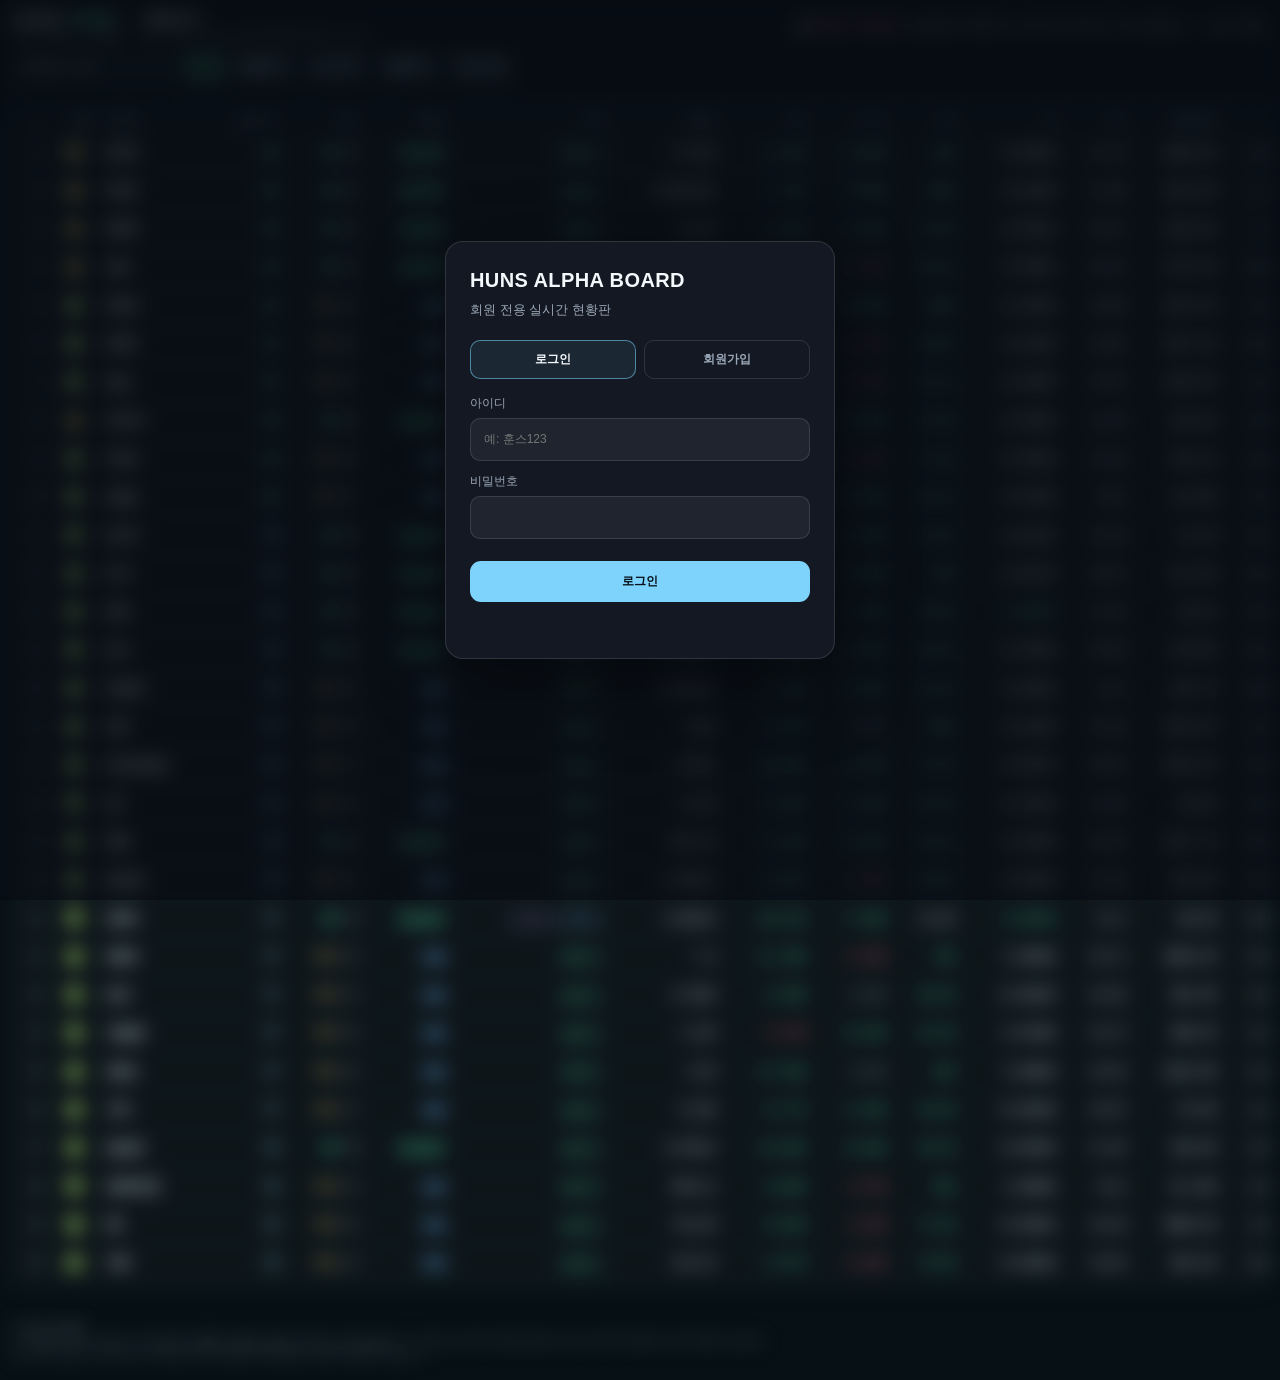
<file: index.html>
<!doctype html>
<html lang="ko">
<head>
<meta charset="utf-8" />
<meta name="viewport" content="width=device-width,initial-scale=1" />
<meta name="color-scheme" content="dark" />
<title>ALPHA BOARD · Public Market Monitor</title>
<style>
:root{--bg:#071015;--panel:#0b151b;--line:#18303a;--text:#d8e7ec;--muted:#78909a;--green:#30e69a;--red:#ff6278;--amber:#ffc857;--blue:#58b8ff;--cyan:#57e6dd;--violet:#b79cff}
*{box-sizing:border-box}body{margin:0;background:var(--bg);color:var(--text);font:12px/1.42 ui-monospace,SFMono-Regular,Menlo,Consolas,monospace}
header{position:sticky;top:0;z-index:8;background:rgba(7,16,21,.97);backdrop-filter:blur(10px);border-bottom:1px solid var(--line);padding:11px 14px}
.top{display:flex;gap:12px;align-items:center;justify-content:space-between;flex-wrap:wrap}.brand{font-weight:900;letter-spacing:.12em;font-size:13px}.brand b{color:var(--green)}
.sub{color:var(--muted);font-size:10px}.status{display:flex;gap:10px;align-items:center;flex-wrap:wrap}.dot{width:7px;height:7px;border-radius:50%;display:inline-block;background:var(--green);box-shadow:0 0 10px var(--green)}
.controls{display:flex;gap:6px;margin-top:8px;flex-wrap:wrap}input,button{background:#0a171d;border:1px solid var(--line);color:var(--text);padding:6px 8px;border-radius:6px;font:inherit}button{cursor:pointer}button.active{border-color:var(--green);color:var(--green);background:#0c201b}
main{padding:0 10px 24px}.wrap{overflow:auto;border:1px solid var(--line);border-radius:8px;margin-top:10px;background:var(--panel)}table{border-collapse:collapse;width:100%;min-width:1280px}
th,td{padding:8px 6px;border-bottom:1px solid #13262e;white-space:nowrap;text-align:right}th{position:sticky;top:0;background:#09141a;color:#6f8a95;font-size:9px;letter-spacing:.05em;text-transform:uppercase;z-index:2}
th:nth-child(3),td:nth-child(3){text-align:left}tbody tr{cursor:pointer}tbody tr:hover{background:#0e1d24}.rank{color:#6f8994}.mark{font-size:15px;text-align:center}.sym{font-weight:900;font-size:13px}.tag{display:inline-block;font-size:9px;padding:1px 4px;border:1px solid var(--line);border-radius:4px;color:#8ca5ae;margin-left:3px}.tag.spot{color:var(--green);border-color:#1d654b}.tag.squeeze{color:var(--violet);border-color:#514171}.tag.futures{color:var(--blue);border-color:#315c77}.tag.balanced{color:var(--muted)}
.q{font-weight:900}.q.strong{color:var(--green)}.q.good{color:#7fdcff}.q.neutral{color:var(--amber)}.q.watch{color:#9aaeb6}.fuel-on{color:var(--green);font-weight:800}.fuel-mid{color:var(--amber)}.fuel-low{color:var(--muted)}.review{font-weight:800}.review-review{color:var(--green)}.review-watch{color:var(--blue)}.review-wait{color:var(--muted)}.review-caution{color:var(--red)}
.pos{color:var(--green)}.neg{color:var(--red)}.muted{color:var(--muted)}.vabove{color:var(--green)}.vbelow{color:var(--red)}footer{color:#607780;text-align:left;padding:14px 12px 18px;font-size:9px;max-width:1100px}.stale{color:var(--red)}
#modal{position:fixed;inset:0;background:rgba(1,6,9,.76);display:none;align-items:center;justify-content:center;z-index:20;padding:16px}#modal.open{display:flex}.card{width:min(860px,96vw);max-height:88vh;overflow:auto;background:#09141a;border:1px solid #24424e;border-radius:10px;box-shadow:0 24px 80px rgba(0,0,0,.55)}.cardHead{position:sticky;top:0;background:#09141a;border-bottom:1px solid var(--line);padding:12px 14px;display:flex;justify-content:space-between;align-items:flex-start;gap:12px;z-index:2}.cardTitle{font-size:16px;font-weight:900}.close{font-size:17px;padding:2px 8px}.cardBody{padding:12px 14px}.summary{display:grid;grid-template-columns:repeat(4,minmax(0,1fr));gap:8px;margin-bottom:12px}.box{border:1px solid var(--line);background:#0b171d;border-radius:7px;padding:8px}.box .k{color:var(--muted);font-size:9px}.box .v{font-weight:900;margin-top:3px}.detailTable{min-width:0;width:100%;border:1px solid var(--line);border-radius:6px;overflow:hidden}.detailTable th,.detailTable td{position:static;padding:7px 8px;text-align:left}.detailTable th{width:150px;color:#79929c;background:#0a171d}.notes{margin-top:12px;border:1px solid var(--line);border-radius:7px;padding:9px 10px}.notes div{margin:3px 0}.disc{margin-top:11px;color:var(--muted);font-size:9px}
@media(max-width:760px){header{padding:9px}main{padding:0 5px}.sub{display:none}th,td{padding:7px 5px}.summary{grid-template-columns:repeat(2,minmax(0,1fr))}}
</style>
  <link rel="stylesheet" href="auth-gate.css">
</head>
<body>
<header>
  <div class="top">
    <div><div class="brand">ALPHA <b>BOARD</b> · PUBLIC</div><div class="sub">데이터 좋은 순 현황판 · 공개 가이드 마크는 실제 Alpha Entry가 아님</div></div>
    <div class="status"><span><span class="dot" id="dot"></span> <span id="fresh">loading</span></span><span id="updated" class="muted">—</span><span id="count" class="muted">—</span></div>
  </div>
  <div class="controls">
    <input id="search" placeholder="Symbol 검색" autocomplete="off" />
    <button data-filter="ALL" class="active">전체</button>
    <button data-filter="SPOT">현물주도</button>
    <button data-filter="SHORT_SQUEEZE">숏스퀴즈</button>
    <button data-filter="FUTURES">선물주도</button>
    <button id="refresh">새로고침</button>
  </div>
</header>
<main><div class="wrap"><table>
<thead><tr><th>#</th><th>MARK</th><th>SYMBOL</th><th>QUALITY</th><th>FUEL</th><th>GUIDE</th><th>TYPE</th><th>PRICE</th><th>24H</th><th>OI 4H</th><th>CVD</th><th>FR</th><th>VOL</th><th>TURNOVER</th><th>ATR</th></tr></thead>
<tbody id="body"><tr><td colspan="15" class="muted" style="text-align:center">데이터 대기 중…</td></tr></tbody>
</table></div></main>
<footer><b>※ 안내 및 면책</b><br>이 사이트는 현재 시장에서 거래·변동성이 활발한 종목을 선별해 보여주는 정보 필터입니다. 표시되는 순위·마크·연료·검토 표시는 매수·매도 추천이나 투자 자문이 아닙니다.<br>모든 매매 판단과 그에 따른 수익·손실 및 투자 결과에 대한 책임은 이용자 본인에게 있습니다.</footer>

<div id="modal" role="dialog" aria-modal="true"><div class="card">
  <div class="cardHead"><div><div id="mTitle" class="cardTitle">—</div><div id="mTags"></div></div><button class="close" id="close">×</button></div>
  <div class="cardBody"><div class="summary" id="mSummary"></div><table class="detailTable" id="mTable"></table><div class="notes" id="mNotes"></div><div class="disc">상세 패널 역시 공개용 시장현황 해석입니다. 개인용 Alpha/Huns 매매 기준은 포함하지 않습니다.</div></div>
</div></div>
<script>
let DATA=null,FILTER='ALL';
const $=s=>document.querySelector(s),fmt=(v,d=2)=>v==null?'N/A':Number(v).toLocaleString(undefined,{maximumFractionDigits:d}),sign=(v,d=2)=>v==null?'N/A':`${v>0?'+':''}${Number(v).toFixed(d)}%`;
function money(v){if(v==null)return'N/A';v=Number(v);if(v>=1e9)return'$'+(v/1e9).toFixed(2)+'B';if(v>=1e6)return'$'+(v/1e6).toFixed(1)+'M';if(v>=1e3)return'$'+(v/1e3).toFixed(0)+'K';return'$'+v.toFixed(0)}
function cls(v){return v==null?'muted':v>0?'pos':v<0?'neg':'muted'}
function qcls(g){return(g||'watch').toLowerCase()}function fcls(x){return 'fuel-'+(x||'LOW').toLowerCase()}function rcls(x){return 'review-'+(x||'WAIT').toLowerCase()}
const fuelKo=x=>x==='ON'?'ON':x==='MID'?'MID':'LOW';const reviewKo=x=>x==='REVIEW'?'진입검토':x==='WATCH'?'관찰':x==='CAUTION'?'과열주의':'대기';
function tagHtml(tags){return(tags||[]).map(t=>t==='SPOT'?'<span class="tag spot">현물주도</span>':t==='SHORT_SQUEEZE'?'<span class="tag squeeze">숏스퀴즈</span>':t==='FUTURES'?'<span class="tag futures">선물주도</span>':'<span class="tag balanced">균형</span>').join('')}
function matches(r){if(FILTER==='ALL')return true;return(r.tags||[]).includes(FILTER)}
function render(){if(!DATA)return;const q=$('#search').value.trim().toUpperCase();let rows=(DATA.rows||[]).filter(r=>matches(r)&&(!q||r.symbol.includes(q)));
$('#body').innerHTML=rows.length?rows.map(r=>`<tr data-rank="${r.rank}"><td class="rank">${r.rank}</td><td class="mark">${r.public_mark||'🟡'}</td><td><span class="sym">${r.symbol}</span></td><td class="q ${qcls(r.grade)}">${r.quality}</td><td class="${fcls(r.fuel)}">${fuelKo(r.fuel)} <span class="muted">${r.fuel_score}</span></td><td class="review ${rcls(r.review)}">${reviewKo(r.review)}</td><td>${tagHtml(r.tags)}</td><td>${fmt(r.price,8)}</td><td class="${cls(r.p24)}">${sign(r.p24)}</td><td class="${cls(r.oi4)}">${sign(r.oi4)}</td><td class="${r.cvd==null?'muted':r.cvd>=60?'pos':r.cvd<45?'neg':''}">${r.cvd==null?'N/A':fmt(r.cvd,1)+'%'}</td><td class="${r.funding==null?'muted':r.funding>=.08?'neg':r.funding<=-.03?'pos':''}">${r.funding==null?'N/A':sign(r.funding,4)}</td><td>${r.surge==null?'N/A':'×'+fmt(r.surge,2)}</td><td>${money(r.turnover)}</td><td>${r.atr==null?'N/A':fmt(r.atr,2)+'%'}</td></tr>`).join(''):`<tr><td colspan="15" class="muted" style="text-align:center">조건에 맞는 종목 없음</td></tr>`;
document.querySelectorAll('#body tr[data-rank]').forEach(tr=>tr.onclick=()=>openDetail(Number(tr.dataset.rank)));}
function rowByRank(rank){return(DATA.rows||[]).find(x=>x.rank===rank)}
function box(k,v,cl=''){return`<div class="box"><div class="k">${k}</div><div class="v ${cl}">${v}</div></div>`}
function openDetail(rank){const r=rowByRank(rank);if(!r)return;$('#mTitle').innerHTML=`${r.public_mark||'🟡'} ${r.symbol} · QUALITY ${r.quality}`;$('#mTags').innerHTML=tagHtml(r.tags);
$('#mSummary').innerHTML=box('연료',`${fuelKo(r.fuel)} · ${r.fuel_score}`,fcls(r.fuel))+box('공개 가이드',reviewKo(r.review),rcls(r.review))+box('현물주도 점수',r.driver?.spot??'N/A','pos')+box('선물주도 점수',r.driver?.futures??'N/A','')+box('숏스퀴즈 점수',r.driver?.short_squeeze??'N/A','')+box('24H',sign(r.p24),cls(r.p24))+box('OI 4H',sign(r.oi4),cls(r.oi4))+box('CVD',r.cvd==null?'N/A':fmt(r.cvd,1)+'%');
const rows=[['PRICE',fmt(r.price,8)],['4H 가격',sign(r.ret4)],['OI 1H',sign(r.oi1)],['OI 4H',sign(r.oi4)],['CVD',r.cvd==null?'N/A':fmt(r.cvd,1)+'%'],['Funding',r.funding==null?'N/A':sign(r.funding,4)],['Turnover',money(r.turnover)],['Volume Surge',r.surge==null?'N/A':'×'+fmt(r.surge,2)],['VWAP',r.vwap||'N/A'],['ATR',r.atr==null?'N/A':fmt(r.atr,2)+'%'],['Range Position',r.range_pos==null?'N/A':fmt(r.range_pos,1)+'%'],['BB Position',r.bb_pos==null?'N/A':fmt(r.bb_pos,1)+'%']];
$('#mTable').innerHTML='<tbody>'+rows.map(x=>`<tr><th>${x[0]}</th><td>${x[1]}</td></tr>`).join('')+'</tbody>';const ns=[...(r.notes||[])];if((r.risk_flags||[]).length)ns.push('리스크: '+r.risk_flags.join(' · '));$('#mNotes').innerHTML='<b>공개 해석</b>'+ (ns.length?ns.map(x=>`<div>• ${x}</div>`).join(''):'<div class="muted">• 특이사항 없음</div>');$('#modal').classList.add('open')}
function closeDetail(){$('#modal').classList.remove('open')}$('#close').onclick=closeDetail;$('#modal').onclick=e=>{if(e.target===$('#modal'))closeDetail()};document.addEventListener('keydown',e=>{if(e.key==='Escape')closeDetail()});
async function load(){try{const r=await fetch('./alpha_public.json?t='+Date.now(),{cache:'no-store'});if(!r.ok)throw Error('HTTP '+r.status);DATA=await r.json();const age=Math.max(0,Math.floor(Date.now()/1000-(DATA.updated_ts||0)));$('#updated').textContent='updated '+(DATA.updated||'—');$('#count').textContent=(DATA.count||0)+' symbols · web '+(DATA.publish_sec||300)+'s';const stale=age>Math.max(900,(DATA.scan_sec||180)*4);$('#fresh').textContent=stale?'STALE '+Math.floor(age/60)+'m':'LIVE';$('#fresh').className=stale?'stale':'';$('#dot').style.background=stale?'var(--red)':'var(--green)';render()}catch(e){$('#fresh').textContent='DATA ERROR';$('#fresh').className='stale';$('#dot').style.background='var(--red)'}}
$('#search').addEventListener('input',render);document.querySelectorAll('[data-filter]').forEach(b=>b.onclick=()=>{FILTER=b.dataset.filter;document.querySelectorAll('[data-filter]').forEach(x=>x.classList.toggle('active',x===b));render()});$('#refresh').onclick=load;
load();setInterval(load,60000);
</script>
  <script src="auth-config.js"></script>
  <script src="auth-gate.js"></script>
</body></html>
</file>
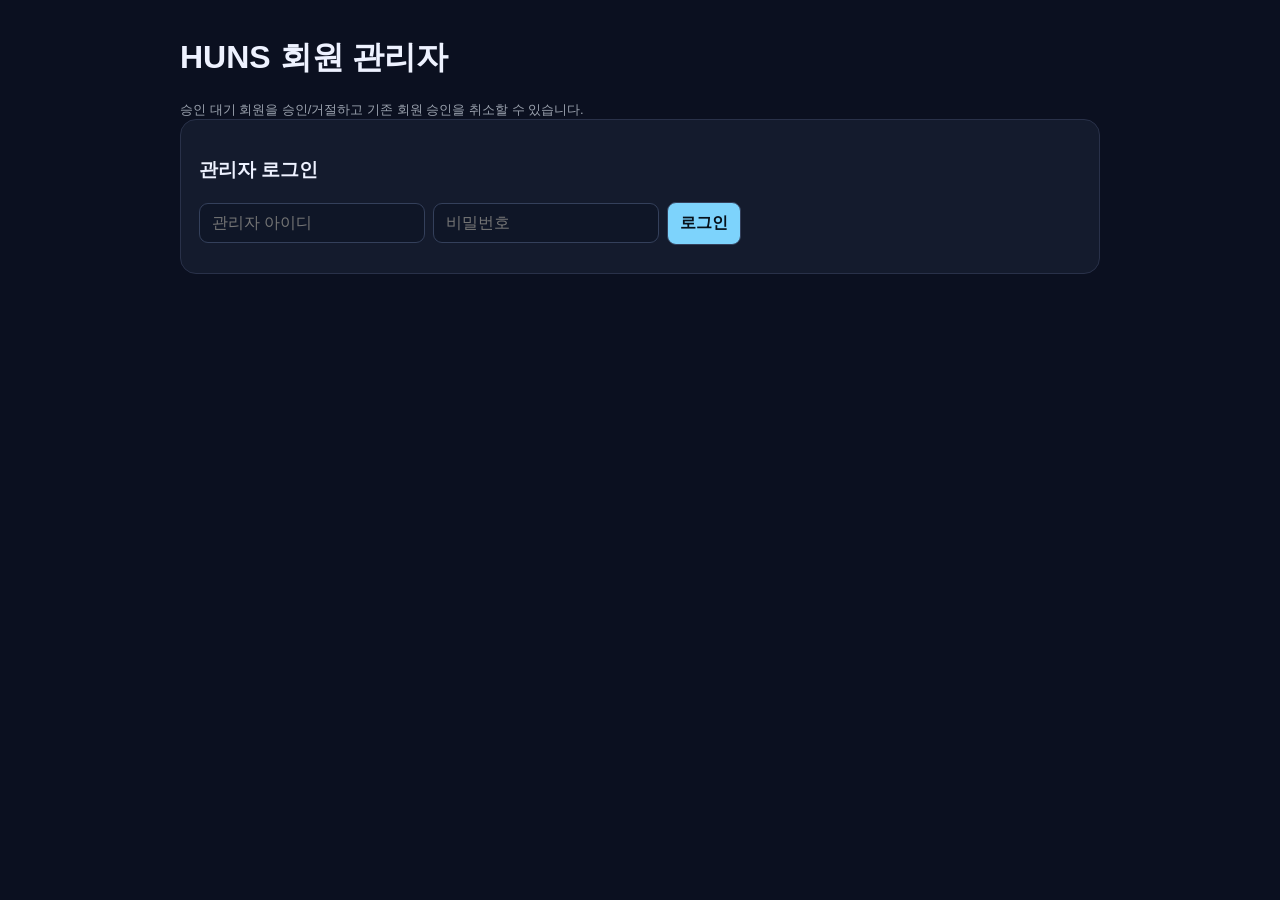
<file: admin.html>
<!doctype html><html lang="ko"><head><meta charset="utf-8"><meta name="viewport" content="width=device-width,initial-scale=1"><title>HUNS 관리자</title>
<style>
body{margin:0;background:#0b1020;color:#eef2ff;font-family:-apple-system,BlinkMacSystemFont,"Segoe UI","Noto Sans KR",sans-serif}.wrap{max-width:920px;margin:36px auto;padding:0 18px}.card{background:#141b2d;border:1px solid #293149;border-radius:16px;padding:18px;margin-bottom:16px}input,button{font:inherit;border-radius:9px;padding:10px 12px;border:1px solid #34405b}input{background:#0f1627;color:#fff}button{cursor:pointer}.primary{background:#7dd3fc;color:#07111a;font-weight:800}.danger{background:#7f1d1d;color:#fff}.ok{background:#166534;color:#fff}.muted{color:#9ca3af;font-size:13px}.row{display:flex;gap:8px;flex-wrap:wrap;align-items:center}.user{display:grid;grid-template-columns:1fr 120px 170px;gap:10px;align-items:center;border-top:1px solid #293149;padding:12px 0}.badge{font-size:12px}.msg{margin-top:10px;color:#fca5a5}@media(max-width:700px){.user{grid-template-columns:1fr}.row button{flex:1}}
</style></head><body><div class="wrap"><h1>HUNS 회원 관리자</h1><div class="muted">승인 대기 회원을 승인/거절하고 기존 회원 승인을 취소할 수 있습니다.</div>
<div id="login" class="card"><h3>관리자 로그인</h3><div class="row"><input id="u" placeholder="관리자 아이디"><input id="p" type="password" placeholder="비밀번호"><button id="go" class="primary">로그인</button></div><div id="m" class="msg"></div></div>
<div id="panel" hidden><div class="card"><div class="row"><button id="refresh">새로고침</button><button id="logout">로그아웃</button><span id="who" class="muted"></span></div></div><div class="card"><h3>회원 목록</h3><div id="users"></div></div></div></div>
<script src="auth-config.js"></script><script src="admin.js"></script></body></html>
</file>
<file: auth-gate.css>
:root {
  --auth-bg: rgba(8, 12, 20, .58);
  --auth-panel: rgba(20, 25, 36, .96);
  --auth-line: rgba(255,255,255,.12);
  --auth-text: #f4f7fb;
  --auth-sub: #9ba7b7;
  --auth-accent: #7dd3fc;
  --auth-danger: #fca5a5;
  --auth-ok: #86efac;
}
body.auth-locked { overflow: hidden !important; }
body.auth-locked > *:not(#auth-gate-root):not(script):not(style) {
  filter: blur(10px) saturate(.78);
  pointer-events: none !important;
  user-select: none !important;
}
#auth-gate-root {
  position: fixed; inset: 0; z-index: 2147483647;
  display: grid; place-items: center;
  background: var(--auth-bg);
  backdrop-filter: blur(2px);
  font-family: -apple-system, BlinkMacSystemFont, "Segoe UI", "Noto Sans KR", Arial, sans-serif;
}
#auth-gate-root[hidden] { display: none !important; }
.auth-card {
  width: min(92vw, 390px); color: var(--auth-text);
  background: var(--auth-panel); border: 1px solid var(--auth-line);
  border-radius: 18px; box-shadow: 0 24px 80px rgba(0,0,0,.42);
  padding: 24px;
}
.auth-brand { font-weight: 800; font-size: 20px; letter-spacing: .02em; }
.auth-sub { color: var(--auth-sub); font-size: 13px; margin-top: 6px; line-height: 1.5; }
.auth-tabs { display:flex; gap:8px; margin:20px 0 16px; }
.auth-tabs button {
  flex:1; border:1px solid var(--auth-line); background:transparent; color:var(--auth-sub);
  border-radius:10px; padding:10px; cursor:pointer; font-weight:700;
}
.auth-tabs button.active { color:var(--auth-text); border-color:rgba(125,211,252,.55); background:rgba(125,211,252,.08); }
.auth-field { margin: 12px 0; }
.auth-field label { display:block; font-size:12px; color:var(--auth-sub); margin-bottom:6px; }
.auth-field input {
  width:100%; box-sizing:border-box; border:1px solid var(--auth-line); border-radius:10px;
  padding:12px 13px; background:rgba(255,255,255,.055); color:var(--auth-text); outline:none;
}
.auth-field input:focus { border-color: rgba(125,211,252,.65); }
.auth-submit {
  width:100%; margin-top:10px; border:0; border-radius:11px; padding:12px 14px;
  background:var(--auth-accent); color:#07111a; font-weight:900; cursor:pointer;
}
.auth-msg { min-height:20px; margin-top:12px; font-size:13px; line-height:1.5; color:var(--auth-sub); }
.auth-msg.error { color:var(--auth-danger); }
.auth-msg.ok { color:var(--auth-ok); }
.auth-pending { text-align:center; padding:8px 0 2px; }
.auth-pending strong { display:block; font-size:18px; margin-bottom:8px; }
#auth-user-chip {
  position: fixed; right: 12px; bottom: 12px; z-index: 2147483000;
  display:flex; gap:8px; align-items:center; padding:8px 10px;
  border:1px solid rgba(255,255,255,.12); border-radius:999px;
  background:rgba(18,22,30,.88); color:#e5e7eb; font:12px/1.2 -apple-system,BlinkMacSystemFont,"Segoe UI","Noto Sans KR",sans-serif;
  box-shadow:0 8px 30px rgba(0,0,0,.22);
}
#auth-user-chip button { border:0; border-radius:999px; padding:5px 8px; cursor:pointer; }
</file>
